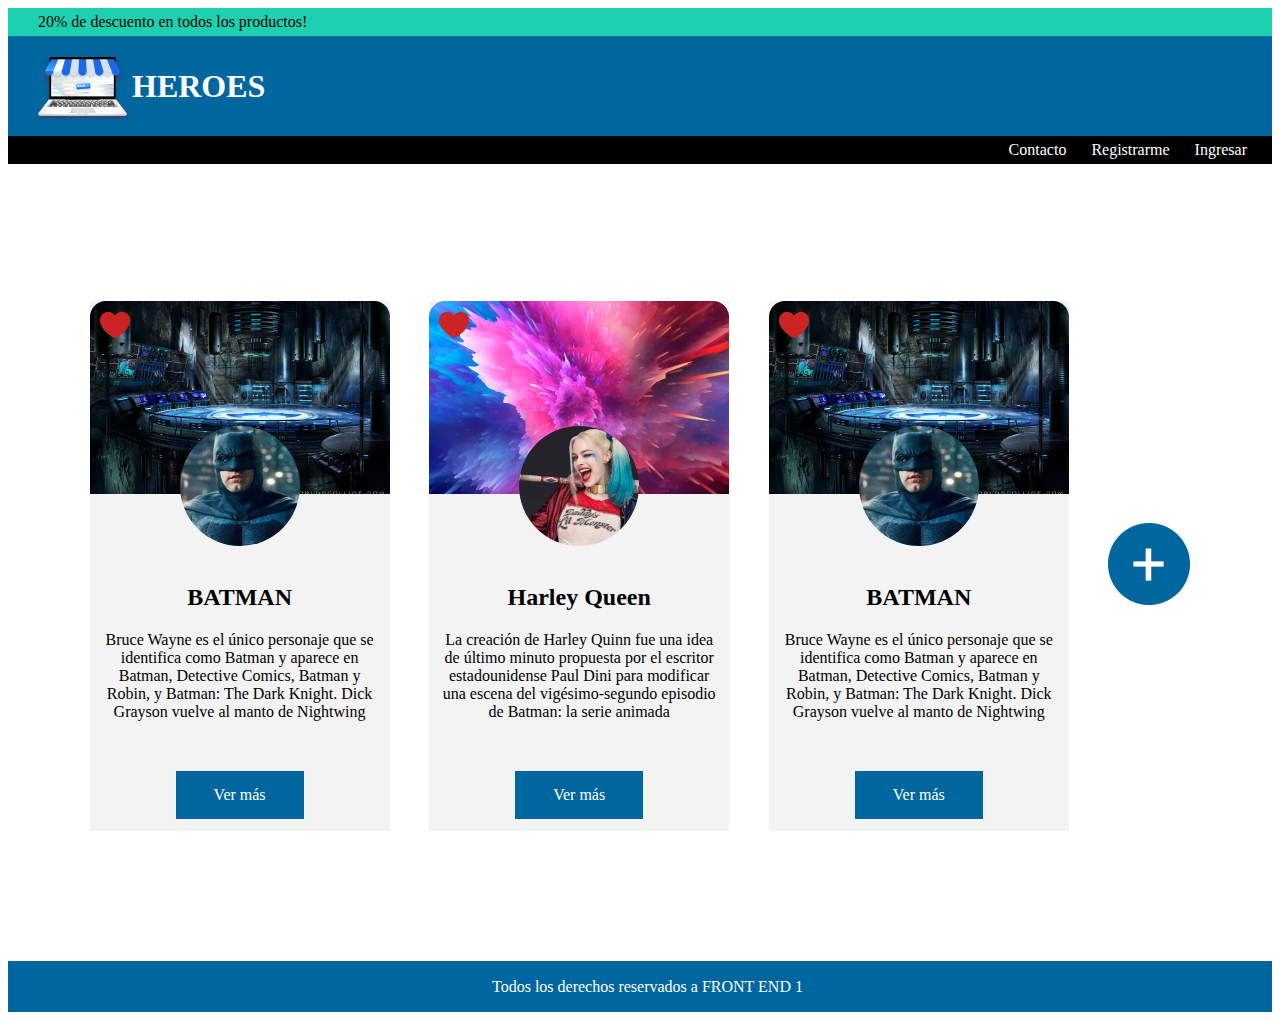
<file: index.html>
<!DOCTYPE html>
<html lang="en">
<head>
    <meta charset="UTF-8">
    <meta http-equiv="X-UA-Compatible" content="IE=edge">
    <meta name="viewport" content="width=device-width, initial-scale=1.0">
    <title>Front End Clase 10</title>
    <link rel="stylesheet" href="css/style.css">

</head>
<body>
    <header>
        <div class="descuento">
            <p>20% de descuento en todos los productos!</p>
        </div>
    </header>
    <section class="section-hero">
        <div class="hero">
            <img src="img/seccion de agregar/Logo (2).png" alt="">
            <h1>HEROES</h1>
        </div>
        <div class="contacto">
            <nav>
                <ul class="ul">
                    <li>Contacto</li>
                    <li>Registrarme</li>
                    <li>Ingresar</li>
                </ul>
            </nav>
        </div>
    </section>
    <main>
        <section class="info">
            <div class="tarjeta">
                <div class="img">
                    <img class="perfil" src="img/liga-justicia-batman-kO4H--1024x512@abc 1 (2).png" alt="">
                    <img src="img/849bfede3a5193c34ab8a00379e64fa2 1 (2).png" alt="">
                    <img class="vector" src="img/Vector.png" alt="">
                </div>
                <div class="text1">
                    <h2>BATMAN</h2>
                    <span>Bruce Wayne es el único personaje que se identifica como Batman y aparece en Batman, Detective Comics, Batman y Robin, y Batman: The Dark Knight. Dick Grayson vuelve al manto de Nightwing
                    </span>
                    <p class="mas">Ver más</p>
                </div>
            </div>
            <div class="tarjeta">
                <div class="img">
                    <img class="perfil" src="img/liga-justicia-batman-kO4H--1024x512@abc 1 (1).png" alt="">
                    <img src="img/849bfede3a5193c34ab8a00379e64fa2 1 (1).png" alt="">
                    <img class="vector" src="img/Vector.png" alt="">
                </div>
                <div class="text1">
                    <h2>Harley Queen</h2>
                    <span>La creación de Harley Quinn fue una idea de último minuto propuesta por el escritor estadounidense Paul Dini para modificar una escena del vigésimo-segundo episodio de Batman: la serie animada
                    </span>
                    <p class="mas">Ver más</p>
                </div>
            </div>
            <div class="tarjeta">
                <div class="img" >
                    <img class="perfil" src="img/liga-justicia-batman-kO4H--1024x512@abc 1 (2).png" alt="">
                    <img src="img/849bfede3a5193c34ab8a00379e64fa2 1 (2).png" alt="">
                    <img class="vector" src="img/Vector.png" alt="">
                </div>
                <div class="text1" >
                    <h2>BATMAN</h2>
                    <span>Bruce Wayne es el único personaje que se identifica como Batman y aparece en Batman, Detective Comics, Batman y Robin, y Batman: The Dark Knight. Dick Grayson vuelve al manto de Nightwing
                    </span>
                    <p class="mas">Ver más</p>
                </div>
            </div>
            <div class="crear">
                <a href="AñadirHeroe.html">
                    <img src="img/Button.png" alt="">
                </a>
            </div>
        </section>
    </main>

    <footer>
        <span class="autor">Todos los derechos reservados a FRONT END 1</span>
    </footer>
</body>
</html>
</file>
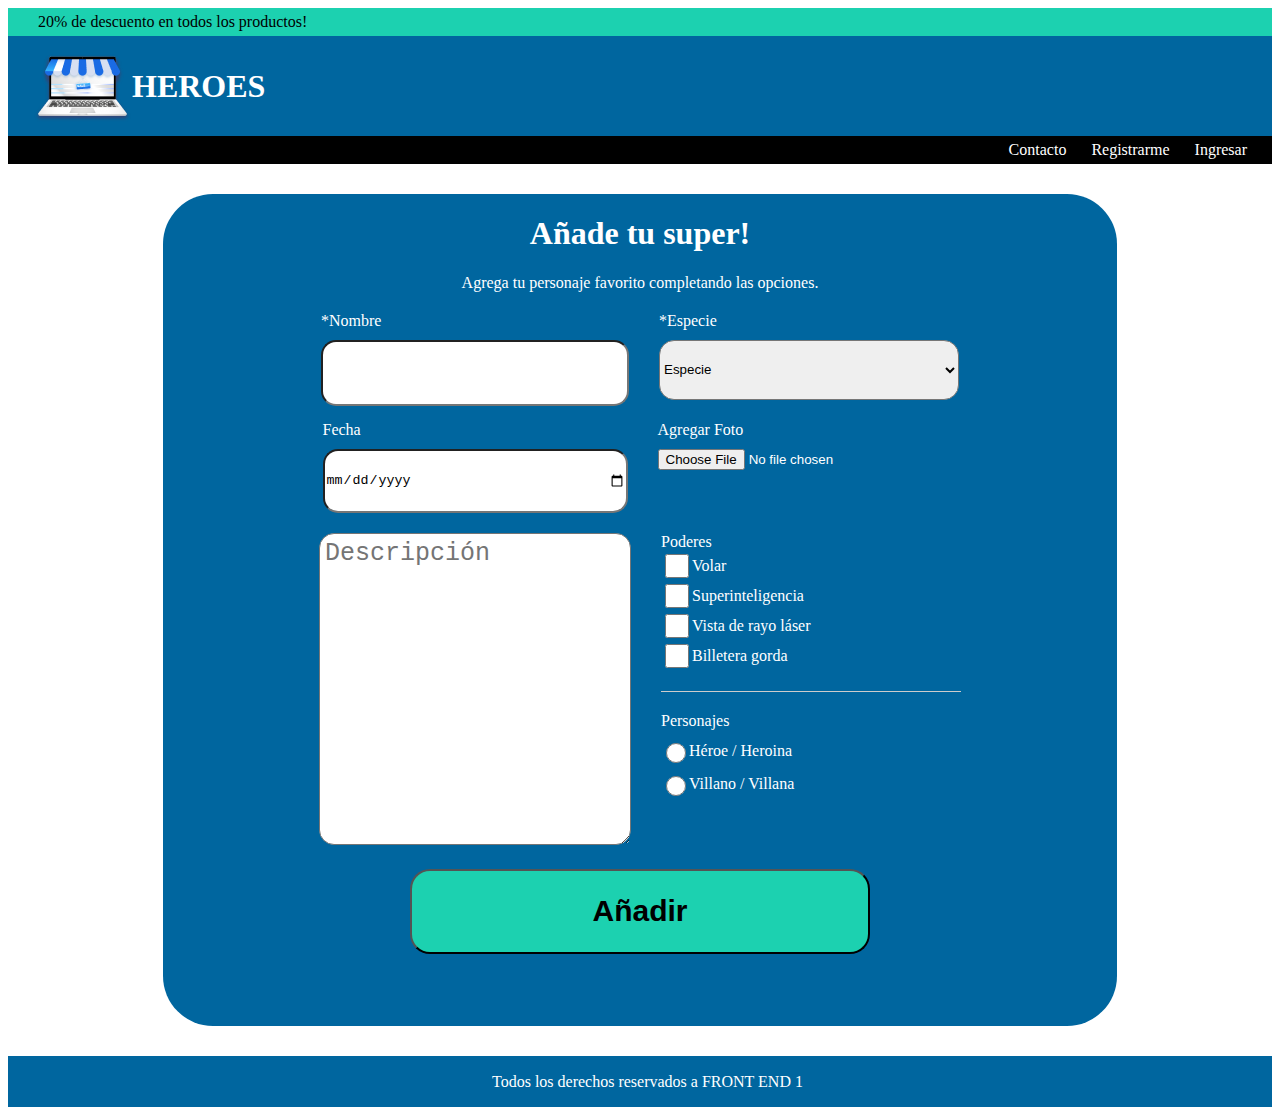
<file: AñadirHeroe.html>
<!DOCTYPE html>
<html lang="en">
<head>
    <meta charset="UTF-8">
    <meta name="viewport" content="width=device-width, initial-scale=1.0">
    <title>Agrega tu Heroe</title>
    <link rel="stylesheet" href="css/heroes.css">
    <link rel="stylesheet" href="css/style.css">
</head>
<body>
    <header>
        <div class="descuento">
            <p>20% de descuento en todos los productos!</p>
    </header>
    <main>
        <section class="section-hero">
            <div class="hero">
                <img src="img/seccion de agregar/Logo (2).png" alt="">
                <h1>HEROES</h1>
            </div>
            <div class="contacto">
                <nav>
                    <ul class="ul">
                        <li>Contacto</li>
                        <li>Registrarme</li>
                        <li>Ingresar</li>
                    </ul>
                </nav>
            </div>
        </section>
        <section class="nuevoheroe">
            <div class="fondo">
                <div class="anadir">
                    <h1>Añade tu super!</h3>
                    <span>Agrega tu personaje favorito completando las opciones.</span>
                </div>
                <div>
                    <div class="identidad">
                        <div class="name">
                            <label class="nombre" for="name">*Nombre</label>
                            <input class="nombre2" name="name" id="name" type="text">    
                        </div>
                        <div class="especie">
                            <label class="species" for="especies">*Especie</label>
                            <select class="especies" name="especies" id="especies">
                                <option value="">Especie</option>
                            </select>
                        </div>
                        
                    </div>
                    <div class="dia">
                        <div class="date">
                            <label class="fecha" for="date">Fecha</label>
                            <input class="fechaorden" type="date" id="date">
                        </div>
                        <div class="photo">
                            <label class="agregar" for="agregar">Agregar Foto</label>
                            <input class="foto" type="file">                            
                        </div>
                    </div>
                    <div class="descripcion">
                        <div>
                            <textarea class="descrip" type="text" placeholder="Descripción"></textarea>
                        </div>
                        <div class="poderes-tipo">
                            <div class="poderes">
                                <span>Poderes</span>
                                <div>
                                    <div class="check">
                                        <input class="checkbox" type="checkbox" name="volar" id="volar">
                                        <label for="volar">Volar</label>
                                    </div>
                                    <div class="check">
                                        <input class="checkbox" type="checkbox" name="superinte" id="superinte">
                                        <label for="superinte">Superinteligencia</label>
                                    </div>
                                    <div class="check">
                                        <input class="checkbox" type="checkbox" name="laser" id="laser">
                                        <label class="check" for="laser">Vista de rayo láser</label>
                                    </div>
                                    <div class="check">
                                        <input class="checkbox" type="checkbox" name="gorda" id="gorda">
                                        <label for="gorda">Billetera gorda</label>
                                    </div>
                                </div>
                            </div>
                            <div class="personaje">
                                <span>Personajes</span>
                                <div class="personaje-radio">
                                    <input class="radio" type="radio" name="radio" id="heroina">
                                    <label for="heroina">Héroe / Heroina</label>
                                </div>
                                <div class="personaje-radio">
                                    <input class="radio" type="radio" name="radio" id="villano">
                                    <label for="villano">Villano / Villana</label>
                                </div>
                            </div>
                        </div>
                    </div>
                </div>
                <div class="final">
                    <button class="btn-add">Añadir</button>
                </div>
            </div>

        </section>
    </main>
    <footer class="derechos">
        <span class="autor">Todos los derechos reservados a FRONT END 1</span>
    </footer>
</body>
</html>
</file>
<file: css/style.css>
.descuento{
    background: #1CD1B0;
    height: 28px;
    display: flex;
    align-items: center;
    padding-left: 30px;
}

.section-hero{
    position: sticky;
    top: 0;
    z-index: 1;
}

.hero{
    background: #00669F;
    height: 100px;
    display: flex;
    align-items: center;
    padding-left: 25px;
    color: white;
}

.contacto{
    background-color: black;
    height: 28px;
    display: flex;
    align-items: center;
    justify-content: right;

}

.ul{
    margin: 0;
    color: white;
    display: flex;
    margin-right: 25px;
    column-gap: 25px;
    list-style-type: none;

}

.info{
    display: flex;
    margin: 42px;
    margin-top: 137px;
    position: relative;
    justify-content: space-evenly;
}

.tarjeta{
    background-color:#F3F3F3;
    width: 300px;
    height: 530px;
    left: 32px;
    top: 292px;
    

}

.vector{
    position: absolute;
    top: 10px;
    left: 10px
}

.vector:hover{
    width: 40px;
    height: 35px;
}

.img{
    position: relative;
    display: flex;
    justify-content: center;
    align-items: end;
}

.perfil{
    position: absolute;
    position: absolute;
    border-radius: 50%;
    top: 125px;
}

.text1{
    text-align: center;
    padding-left: 10px;
    padding-right: 10px;
    margin-top: 70px;
    display: flex;
    flex-direction: column;
    align-items: center;
    
}
.mas{
    background-color: #00669F;
    width: 128px;
    height: 48px;
    display: flex;
    align-items: center;
    justify-content: center;
    margin-top: 50px;
    color: white;
}

.mas:hover{
    background-color: #02283d;
    width: 160px;
}

footer{
    background:#00669F;
    height: 51px;
    display: flex;
    align-items: center;
    padding-left: 15px;
    margin-top: 130px;
    justify-content: center;
}

.autor{
    color: white;
}

.crear{
    align-self: center;
}


@media (max-width: 768px){
    .info{
        flex-direction: column;
        align-items: center;
        margin-top: 60px;
    }
    .tarjeta{
        margin-top: 25px;
    }
    .crear{
        margin-top: 25px;
    }
}
</file>
<file: css/heroes.css>
.fondo{
    background-color:#00669F;
    width: 954px;
    height: 832px;
    border-radius: 50px;
    margin-top: 30px;
}

.nuevoheroe{
    display: flex;
    justify-content: center;
}

.derechos{
        background:#00669F;
        height: 51px;
        display: flex;
        align-items: center;
        padding-left: 15px;
        margin-top: 30px;
        justify-content: center;
}

.anadir{
    color: white;
    display: flex;
    flex-direction: column;
    align-items: center;
}

.identidad{
    display: flex;
    justify-content: center;
    color: white;
    margin-top: 20px;
    column-gap: 30px;
}

.name, .especie{
    display: flex;
    flex-direction: column;
}

.nombre2, .especies{
    height: 60px;
    width: 300px;
    border-radius: 15px;
}

.dia{
    display: flex;
    justify-content: center;
    margin-top: 15px;
    color: white;
    column-gap: 30px;
}

.descripcion{
    display: flex;
    justify-content: center;
}

.nombre{
    margin-bottom: 10px;
}

.species{
    margin-bottom: 10px;
}

.date{
    display: flex;
    flex-direction: column;
}

.fecha, .agregar{
    margin-bottom: 10px;
}

.fechaorden{
    height: 60px;
    width: 300px;
    border-radius: 15px;
}

.photo{
    display: flex;
    flex-direction: column;
}

.foto{
    width: 300px;
}

.descripcion{
    column-gap: 30px;
    margin-top: 20px;
    color: white;
}

.descrip{
    height: 300px;
    width: 300px;
    border-radius: 15px;
    font-size: 25px;
    padding: 5px;
}

.poderes{
    width: 300px;
}

.personaje{
    border-top: solid 1px #CCCCCC;
    margin-top: 20px;
    padding-top: 20px;
    margin-bottom: 20px;
}

.check{
    display: flex;
    align-items: center;
}

.checkbox{
    width: 24px;
    height: 24px;
}
.checkbox:hover{
    width: 30px;
    height: 30px;
}

.final{
    display: flex;
    justify-content: center;
    margin-top: 20px;
    
}

button{
    width: 460px;
    height: 85px;
    background-color: #1CD1B0;
    border-radius: 20px;
    font-size: 30px;
    font-weight: bold ;
}

.btn-add:hover{
    background-color: #02283d;
}

.personaje-radio{
    display: flex;
    align-items: center;
    padding-top: 10px;
}

.radio{
    width: 20px;
    height: 20px;
}
.radio:hover{
    width: 25px;
    height: 25px;
}
</file>
